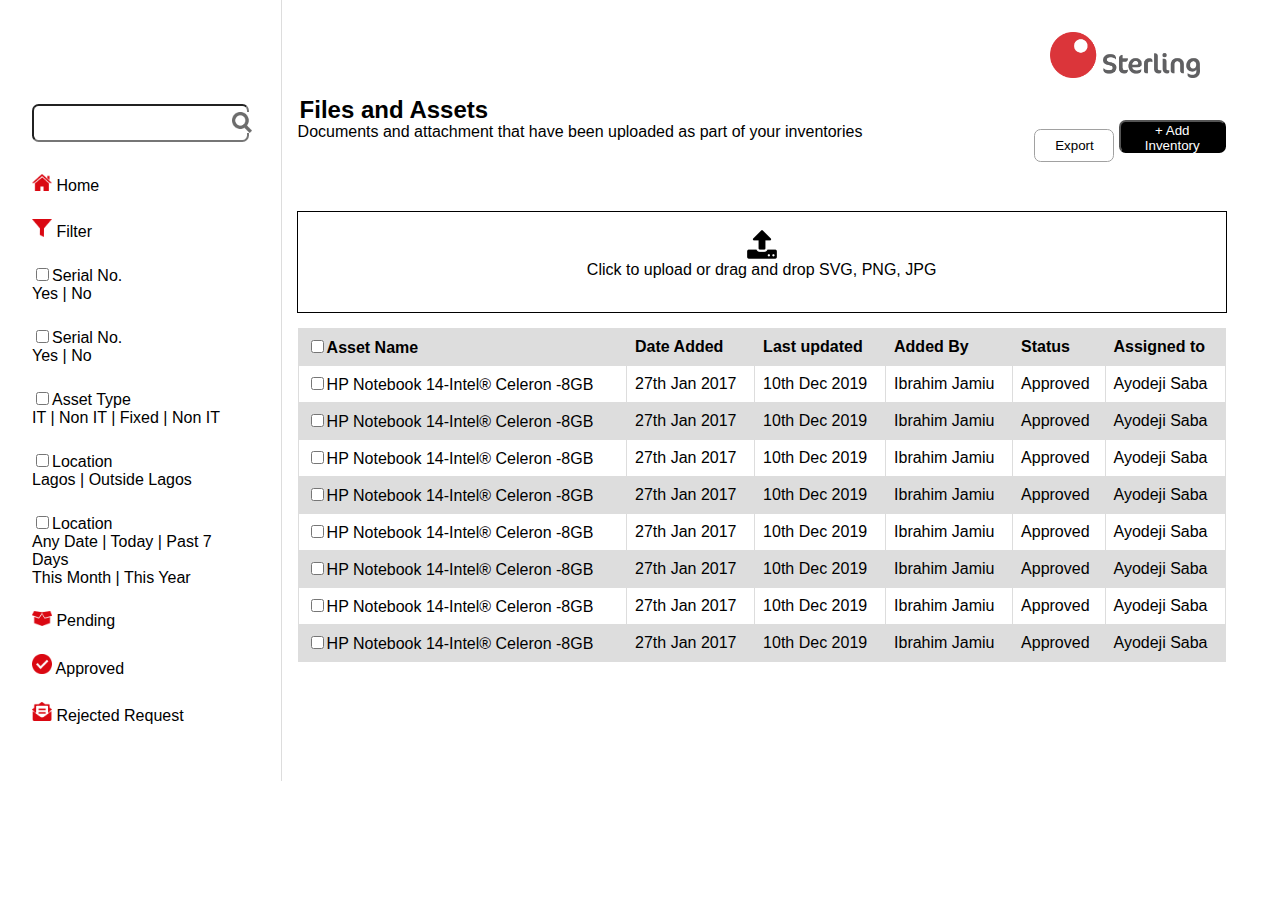
<file: index.html>
<!DOCTYPE html>
<html lang="en">
<head>
  <meta charset="UTF-8">
  <meta http-equiv="X-UA-Compatible" content="IE=edge">
  <meta name="viewport" content="width=device-width, initial-scale=1.0">
  <title>Admin Panel- Overview Assets | Asset Management System</title>
  <link rel="stylesheet" href="main-style.css">
</head>
<body>
  <section class="container">
    <aside class="left-sidebar">
      <div class="search">
        <input type="text" class="search-feild">
        <img src="assets/search_icon.png" alt="" class="search-icon" width="20px">
      </div>

      <div class="nav">
        <div class="nav-items">
          <a href=""><img src="assets/homeicon.png" alt="" width="20px"> Home</a>
        </div>
        <div class="nav-items">
          <a href=""><img src="assets/filtericon.png" alt="" width="20px"> Filter</a>
        </div>
        <div class="nav-items">
          <input type="checkbox">Serial No.<br>
          <a href="">Yes | </a><a href="">No</a>
        </div>
        <div class="nav-items">
          <input type="checkbox">Serial No.<br>
          <a href="">Yes | </a<a href="">No</a>
        </div>
        <div class="nav-items">
          <input type="checkbox">Asset Type<br>
          <a href="">IT | </a><a href="">Non IT | </a> <a href="">Fixed | </a><a href="">Non IT </a>   
        </div>
        <div class="nav-items">
          <input type="checkbox">Location<br>
          <a href="">Lagos | </a><a href="">Outside Lagos</a>   
        </div>
        <div class="nav-items">
          <input type="checkbox">Location<br>
          <a href="">Any Date | </a><a href="">Today | </a><a href="">Past 7 Days</a><br>
          <a href="">This Month | </a><a href="">This Year</a>  
        </div>
        <div class="nav-items">
          <a href=""><img src="assets/pending.png" alt="" width="20px"> Pending</a>
        </div>
        <div class="nav-items">
          <a href=""><img src="assets/approved-icon.png" alt="" width="20px"> Approved</a>
        </div>
        <div class="nav-items">
          <a href=""><img src="assets/rejected-icon.png" alt="" width="20px"> Rejected Request</a>
        </div>

      </div>
    </aside>

    <section class="right-sidebar">
      <div class="logo">
        <img src="assets/Sterling_Bank_Logo.png" alt="Sterling Bank" width="150px">
      </div>
      <div class="heading">
        <div class="heading-left">
          <legend><h1>Files and Assets</h1></legend>
          <p>Documents and attachment that have been uploaded as part of your inventories</p>
        </div>
        <div class="buttons-right">
          <button class="btn1"> Export </button>
          <button class="btn2">+ Add Inventory</button>
        </div>
      </div>
      <div class="upload">
        <img src="assets/upload_icon.png" alt="">
        <label>
          <input class="uploadBox" type="file" style="display: none;">
          <p><a>Click to upload</a> or drag and drop SVG, PNG, JPG</p>
        </label>
      </div>
      <section class="tableContainer">
        <table>
          <tr>
            
            <th><input type="checkbox">Asset Name</th>
            <th>Date Added</th>
            <th>Last updated</th>
            <th>Added By</th>
            <th>Status</th>
            <th>Assigned to</th>
          </tr>
          <tr>
            <td><input type="checkbox"><a href="#">HP Notebook 14-Intel® Celeron -8GB</a></td>
            <td>27th Jan 2017</td>
            <td>10th Dec 2019</td>
            <td>Ibrahim Jamiu</td>
            <td>Approved</td>
            <td>Ayodeji Saba</td>
          </tr>
          <tr>
            <td><input type="checkbox"><a href="#">HP Notebook 14-Intel® Celeron -8GB</a></td>
            <td>27th Jan 2017</td>
            <td>10th Dec 2019</td>
            <td>Ibrahim Jamiu</td>
            <td>Approved</td>
            <td>Ayodeji Saba</td>
          </tr>
          <tr>
            <td><input type="checkbox"><a href="#">HP Notebook 14-Intel® Celeron -8GB</a></td>
            <td>27th Jan 2017</td>
            <td>10th Dec 2019</td>
            <td>Ibrahim Jamiu</td>
            <td>Approved</td>
            <td>Ayodeji Saba</td>
          </tr>
          <tr>
            <td><input type="checkbox"><a href="#">HP Notebook 14-Intel® Celeron -8GB</a></td>
            <td>27th Jan 2017</td>
            <td>10th Dec 2019</td>
            <td>Ibrahim Jamiu</td>
            <td>Approved</td>
            <td>Ayodeji Saba</td>
          </tr>
          <tr>
            <td><input type="checkbox"><a href="#">HP Notebook 14-Intel® Celeron -8GB</a> </td>
            <td>27th Jan 2017</td>
            <td>10th Dec 2019</td>
            <td>Ibrahim Jamiu</td>
            <td>Approved</td>
            <td>Ayodeji Saba</td>
          </tr>
          <tr>
            <td><input type="checkbox"><a href="#">HP Notebook 14-Intel® Celeron -8GB</a></td>
            <td>27th Jan 2017</td>
            <td>10th Dec 2019</td>
            <td>Ibrahim Jamiu</td>
            <td>Approved</td>
            <td>Ayodeji Saba</td>
          </tr>
          <tr>
            <td><input type="checkbox"><a href="#">HP Notebook 14-Intel® Celeron -8GB</a></td>
            <td>27th Jan 2017</td>
            <td>10th Dec 2019</td>
            <td>Ibrahim Jamiu</td>
            <td>Approved</td>
            <td>Ayodeji Saba</td>
          </tr>
          <tr>
            <td><input type="checkbox"><a href="#">HP Notebook 14-Intel® Celeron -8GB</a></td>
            <td>27th Jan 2017</td>
            <td>10th Dec 2019</td>
            <td>Ibrahim Jamiu</td>
            <td>Approved</td>
            <td>Ayodeji Saba</td>
          </tr>
        </table>
      </section>
  
    </section>

  </section>
  
</body>
</html>
</file>
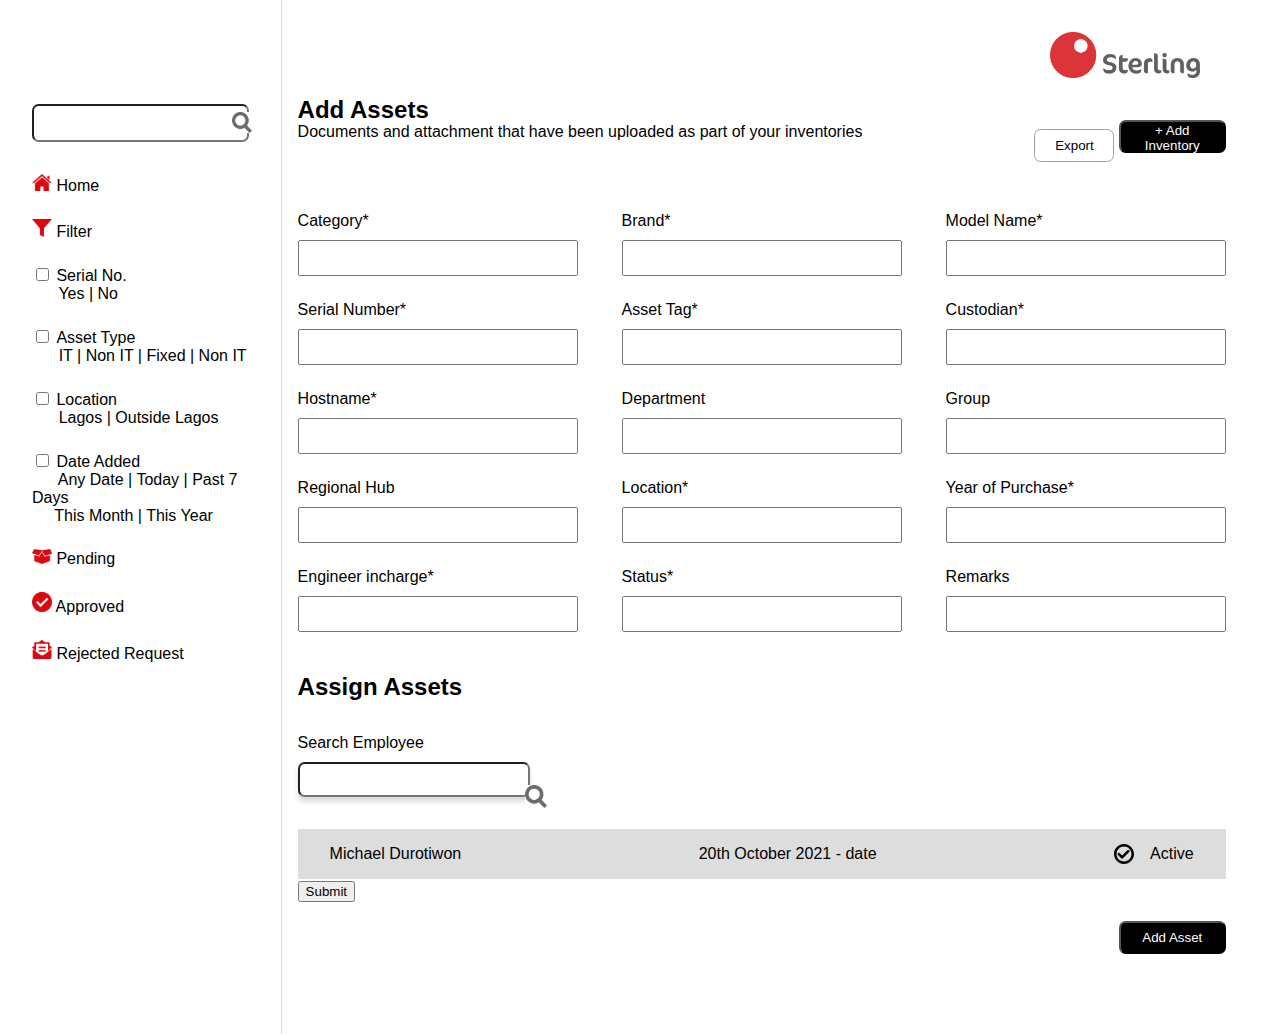
<file: add-asset.html>
<!DOCTYPE html>
<html lang="en">
<head>
  <meta charset="UTF-8">
  <meta http-equiv="X-UA-Compatible" content="IE=edge">
  <meta name="viewport" content="width=device-width, initial-scale=1.0">
  <title>Add Asset | Asset Management System</title>
  <link rel="stylesheet" href="main-style.css">
</head>
<body>
  <section class="container">
    <aside class="left-sidebar">
      <div class="search">
        <input type="text" class="search-feild">
        <img src="assets/search_icon.png" alt="" class="search-icon" width="20px">
      </div>

      <div class="nav">
        <div class="nav-items">
          <a href="C:\Users\ANDY BENNET\Desktop\Asset Management System\ADEYEMI\Request _Asset.html"><img src="assets/homeicon.png" alt="" width="20px"> Home</a>
        </div>
        <div class="nav-items">
          <a href="index2.html"><img src="assets/filtericon.png" alt="" width="20px"> Filter</a>
        </div>
        <div class="nav-items">
          <input type="checkbox">&nbsp;Serial No.<br>&nbsp;&nbsp;&nbsp;&nbsp;&nbsp;
          <a href="">Yes | </a><a href="">No</a>
        </div>
        <div class="nav-items">
          <input type="checkbox">&nbsp;Asset Type<br>&nbsp;&nbsp;&nbsp;&nbsp;&nbsp;
          <a href="">IT | </a><a href="">Non IT | </a> <a href="">Fixed | </a><a href="">Non IT </a>   
        </div>
        <div class="nav-items">
          <input type="checkbox">&nbsp;Location<br>&nbsp;&nbsp;&nbsp;&nbsp;&nbsp;
          <a href="">Lagos | </a><a href="">Outside Lagos</a>   
        </div>
        <div class="nav-items">
          <input type="checkbox">&nbsp;Date Added<br>&nbsp;&nbsp;&nbsp;&nbsp;&nbsp;
          <a href="">Any Date | </a><a href="">Today | </a><a href="">Past 7 Days</a><br>
          &nbsp;&nbsp;&nbsp;&nbsp;&nbsp;<a href="">This Month | </a><a href="">This Year</a>  
        </div>
        <div class="nav-items">
          <a href=""><img src="assets/pending.png" alt="" width="20px"> Pending</a>
        </div>
        <div class="nav-items">
          <a href=""><img src="assets/approved-icon.png" alt="" width="20px"> Approved</a>
        </div>
        <div class="nav-items">
          <a href=""><img src="assets/rejected-icon.png" alt="" width="20px"> Rejected Request</a>
        </div>

      </div>
    </aside>

    <section class="right-sidebar">
      <div class="logo">
        <img src="assets/Sterling_Bank_Logo.png" alt="Sterling Bank" width="150px">
      </div>
      <div class="heading">
        <div class="heading-left">
          <h1>Add Assets</h1>
          <p>Documents and attachment that have been uploaded as part of your inventories</p>
        </div>
        <div class="buttons-right">
          <button class="btn1"> Export </button>
          <button class="btn2">+ Add Inventory</button>
        </div>
      </div>
      <div class="form">
        <form action="#">
          <div class="row1">
            <div class="row-content">
              <label for="text">Category*</label><br>
              <input type="text" name="text" required>
            </div>
            <div class="row-content">
              <label for="text">Brand*</label><br>
              <input type="text" name="text">
            </div>
            <div class="row-content">
              <label for="text">Model Name*</label><br>
              <input type="text" name="text" required>
            </div>
          </div>

          <div class="row1">
            <div class="row-content">
              <label for="text">Serial Number*</label><br>
              <input type="text" name="text" required>
            </div>
            <div class="row-content">
              <label for="text">Asset Tag*</label><br>
              <input type="text" name="text">
            </div>
            <div class="row-content">
              <label for="text">Custodian*</label><br>
              <input type="text" name="text" required>
            </div>
          </div>

          <div class="row1">
            <div class="row-content">
              <label for="text">Hostname*</label><br>
              <input type="text" name="text" required>
            </div>
            <div class="row-content">
              <label for="text">Department</label><br>
              <input type="text" name="text">
            </div>
            <div class="row-content">
              <label for="text">Group</label><br>
              <input type="text" name="text" required>
            </div>
          </div>

          <div class="row1">
            <div class="row-content">
              <label for="text">Regional Hub</label><br>
              <input type="text" name="text" required>
            </div>
            <div class="row-content">
              <label for="text">Location*</label><br>
              <input type="text" name="text">
            </div>
            <div class="row-content">
              <label for="text">Year of Purchase*</label><br>
              <input type="text" name="text" required>
            </div>
          </div>

          <div class="row1">
            <div class="row-content">
              <label for="text">Engineer incharge*</label><br>
              <input type="text" name="text" required>
            </div>
            <div class="row-content">
              <label for="text">Status*</label><br>
              <input type="text" name="text">
            </div>
            <div class="row-content">
              <label for="text">Remarks</label><br>
              <input type="text" name="text">
            </div>
          </div>
        </form>
    </div>

    <div class="heading">
      <div class="heading-left">
        <h1>Assign Assets</h1>
      </div>
    </div>
    <div class=lower-content>
        <div class="search">
          <label for="text">Search Employee</label><br>
          <input type="text" class="search-feild">
          <img src="assets/search_icon.png" alt="" width="22px">
        </div>
    </div>
    <div class="active">
      <p>Michael Durotiwon</p>
      <p class="para">20th October 2021 - date </p>
      <div class="correct"><img src="assets/active.svg" alt="" width="20px">
          <p>Active</p>
      </div>
  </div>
  <div class="add">
      <!-- <input type="button" value="Delete Asset"> -->
      <a href="index.html"><input type="button" value="Add Asset"></a> 
  </div>
  <button type="submit">Submit</button>
      

  </section>
  
</body>
</html>
</file>
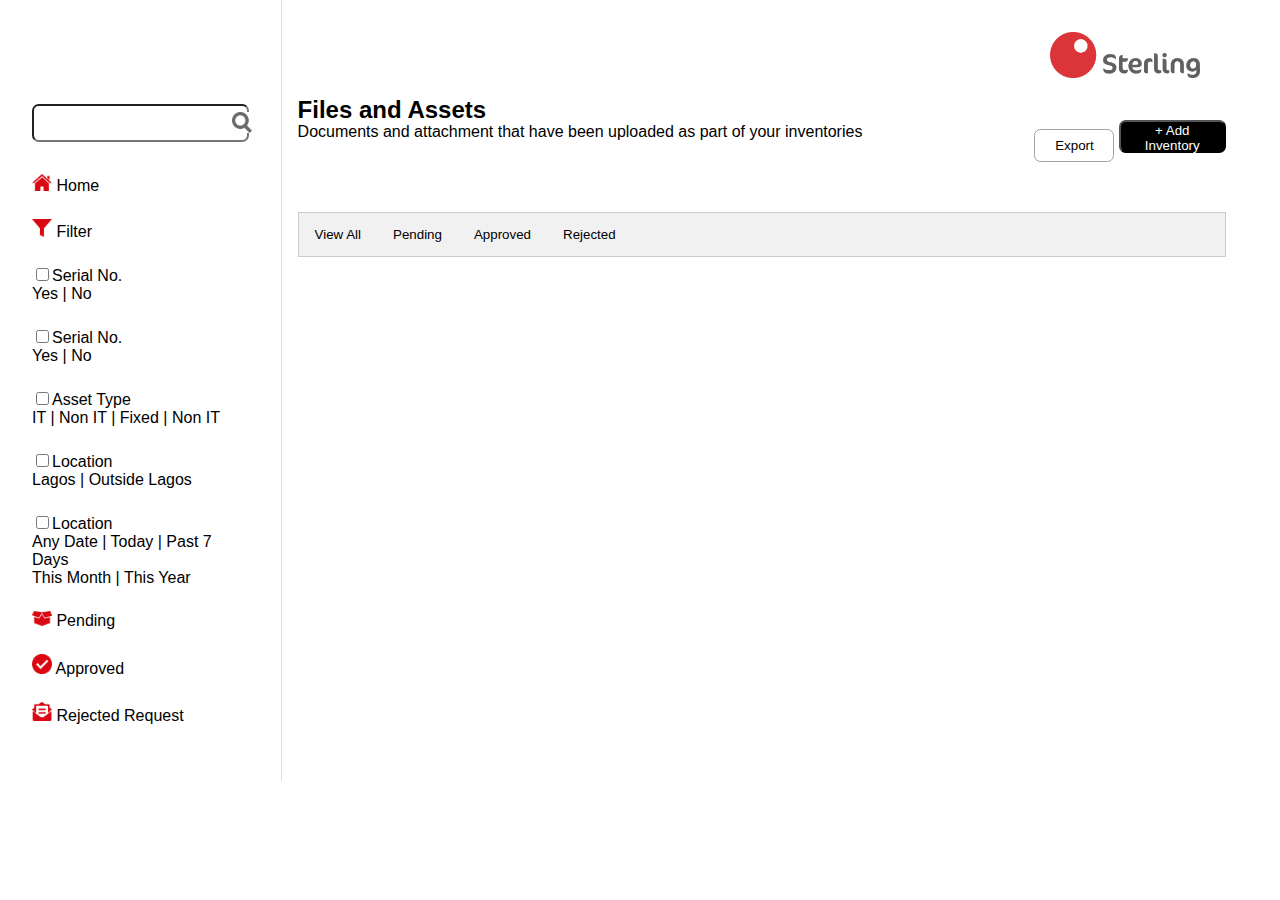
<file: index2.html>
<!DOCTYPE html>
<html lang="en">
<head>
  <meta charset="UTF-8">
  <meta http-equiv="X-UA-Compatible" content="IE=edge">
  <meta name="viewport" content="width=device-width, initial-scale=1.0">
  <title>Admin Panel- Manage Assets | Asset Management System</title>
  <link rel="stylesheet" href="main-style.css">
</head>
<body>
  <section class="container">
    <aside class="left-sidebar">
      <div class="search">
        <input type="text" class="search-feild">
        <img src="assets/search_icon.png" alt="" class="search-icon" width="20px">
      </div>

      <div class="nav">
        <div class="nav-items">
          <a href=""><img src="assets/homeicon.png" alt="" width="20px"> Home</a>
        </div>
        <div class="nav-items">
          <a href=""><img src="assets/filtericon.png" alt="" width="20px"> Filter</a>
        </div>
        <div class="nav-items">
          <input type="checkbox">Serial No.<br>
          <a href="">Yes | </a><a href="">No</a>
        </div>
        <div class="nav-items">
          <input type="checkbox">Serial No.<br>
          <a href="">Yes | </a<a href="">No</a>
        </div>
        <div class="nav-items">
          <input type="checkbox">Asset Type<br>
          <a href="">IT | </a><a href="">Non IT | </a> <a href="">Fixed | </a><a href="">Non IT </a>   
        </div>
        <div class="nav-items">
          <input type="checkbox">Location<br>
          <a href="">Lagos | </a><a href="">Outside Lagos</a>   
        </div>
        <div class="nav-items">
          <input type="checkbox">Location<br>
          <a href="">Any Date | </a><a href="">Today | </a><a href="">Past 7 Days</a><br>
          <a href="">This Month | </a><a href="">This Year</a>  
        </div>
        <div class="nav-items">
          <a href=""><img src="assets/pending.png" alt="" width="20px"> Pending</a>
        </div>
        <div class="nav-items">
          <a href=""><img src="assets/approved-icon.png" alt="" width="20px"> Approved</a>
        </div>
        <div class="nav-items">
          <a href=""><img src="assets/rejected-icon.png" alt="" width="20px"> Rejected Request</a>
        </div>

      </div>
    </aside>

    <section class="right-sidebar">
      <div class="logo">
        <img src="assets/Sterling_Bank_Logo.png" alt="Sterling Bank" width="150px">
      </div>
      <div class="heading">
        <div class="heading-left">
          <h1>Files and Assets</h1>
          <p>Documents and attachment that have been uploaded as part of your inventories</p>
        </div>
        <div class="buttons-right">
          <button class="btn1"> Export </button>
          <button class="btn2">+ Add Inventory</button>
        </div>
      </div>

      <!-- Tab links -->
      <div class="tab">
        <button class="tablinks" onclick="viewItems(event, 'viewall')">View All</button>
        <button class="tablinks" onclick="viewItems(event, 'Pending')">Pending</button>
        <button class="tablinks" onclick="viewItems(event, 'approved')">Approved</button>
        <button class="tablinks" onclick="viewItems(event, 'rejected')">Rejected</button>
      </div>

      <!-- Tab content -->
      <div id="viewall" class="tabcontent">
        <table>
          <tr>
            <th><input type="checkbox" name = "checked" onclick='selects()'/>Asset Name</th>
            <th>Date Added</th>
            <th>Last updated</th>
            <th>Added By</th>
            <th>Status</th>
            <th>Assigned to</th>
          </tr>
          <tr>
            <td><input type="checkbox" name = "checked">HP Notebook 14-Intel® Celeron -8GB</td>
            <td>27th Jan 2017</td>
            <td>10th Dec 2019</td>
            <td>Ibrahim Jamiu</td>
            <td>Approved</td>
            <td>Ayodeji Saba</td>
          </tr>
          <tr>
            <td><input type="checkbox" name = "checked">HP Notebook 14-Intel® Celeron -8GB</td>
            <td>27th Jan 2017</td>
            <td>10th Dec 2019</td>
            <td>Ibrahim Jamiu</td>
            <td>Approved</td>
            <td>Ayodeji Saba</td>
          </tr>
          <tr>
            <td><input type="checkbox" name = "checked">HP Notebook 14-Intel® Celeron -8GB</a></td>
            <td>27th Jan 2017</td>
            <td>10th Dec 2019</td>
            <td>Ibrahim Jamiu</td>
            <td>pending</td>
            <td>Ayodeji Saba</td>
          </tr>
          <tr>
            <td><input type="checkbox" name = "checked">HP Notebook 14-Intel® Celeron -8GB</a></td>
            <td>27th Jan 2017</td>
            <td>10th Dec 2019</td>
            <td>Ibrahim Jamiu</td>
            <td>Approved</td>
            <td>Ayodeji Saba</td>
          </tr>
          <tr>
            <td><input type="checkbox" name = "checked">HP Notebook 14-Intel® Celeron -8GB</a></td>
            <td>27th Jan 2017</td>
            <td>10th Dec 2019</td>
            <td>Ibrahim Jamiu</td>
            <td>Approved</td>
            <td>Ayodeji Saba</td>
          </tr>
          <tr>
            <td><input type="checkbox" name = "checked">HP Notebook 14-Intel® Celeron -8GB</a></td>
            <td>27th Jan 2017</td>
            <td>10th Dec 2019</td>
            <td>Ibrahim Jamiu</td>
            <td>Rejected</td>
            <td>Ayodeji Saba</td>
          </tr>
          <tr>
            <td><input type="checkbox" name = "checked">HP Notebook 14-Intel® Celeron -8GB</a></td>
            <td>27th Jan 2017</td>
            <td>10th Dec 2019</td>
            <td>Ibrahim Jamiu</td>
            <td>Approved</td>
            <td>Ayodeji Saba</td>
          </tr>
          <tr>
            <td><input type="checkbox" name = "checked">HP Notebook 14-Intel® Celeron -8GB</a></td>
            <td>27th Jan 2017</td>
            <td>10th Dec 2019</td>
            <td>Ibrahim Jamiu</td>
            <td>Pending</td>
            <td>Ayodeji Saba</td>
          </tr>
          <tr>
            <td><input type="checkbox" name = "checked">HP Notebook 14-Intel® Celeron -8GB</a></td>
            <td>27th Jan 2017</td>
            <td>10th Dec 2019</td>
            <td>Ibrahim Jamiu</td>
            <td>Rejected</td>
            <td>Ayodeji Saba</td>
          </tr>
        </table>
      </div>
      <div id="Pending" class="tabcontent">
        <table>
          <tr>
            <th><input type="checkbox">Asset Name</th>
            <th>Date Added</th>
            <th>Last updated</th>
            <th>Added By</th>
            <th>Status</th>
            <th>Assigned to</th>
          </tr>
          <tr>
            <td><input type="checkbox" name = "checked">HP Notebook 14-Intel® Celeron -8GB</a></td>
            <td>27th Jan 2017</td>
            <td>10th Dec 2019</td>
            <td>Ibrahim Jamiu</td>
            <td>Pending</td>
            <td>Ayodeji Saba</td>
          </tr>
          <tr>
            <td><input type="checkbox" name = "checked">HP Notebook 14-Intel® Celeron -8GB</a></td>
            <td>27th Jan 2017</td>
            <td>10th Dec 2019</td>
            <td>Ibrahim Jamiu</td>
            <td>Pending</td>
            <td>Ayodeji Saba</td>
          </tr>
          <tr>
            <td><input type="checkbox" name = "checked">HP Notebook 14-Intel® Celeron -8GB</a></td>
            <td>27th Jan 2017</td>
            <td>10th Dec 2019</td>
            <td>Ibrahim Jamiu</td>
            <td>Pending</td>
            <td>Ayodeji Saba</td>
          </tr>
          <tr>
            <td><input type="checkbox" name = "checked">HP Notebook 14-Intel® Celeron -8GB</a></td>
            <td>27th Jan 2017</td>
            <td>10th Dec 2019</td>
            <td>Ibrahim Jamiu</td>
            <td>Pending</td>
            <td>Ayodeji Saba</td>
          </tr>
        </table>
    </div>
    
    <div id="approved" class="tabcontent">
      <table>
        <tr>
          <th><input type="checkbox">Asset Name</th>
          <th>Date Added</th>
          <th>Last updated</th>
          <th>Added By</th>
          <th>Status</th>
          <th>Assigned to</th>
        </tr>
        <tr>
          <td><input type="checkbox" name = "checked">HP Notebook 14-Intel® Celeron -8GB</a></td>
          <td>27th Jan 2017</td>
          <td>10th Dec 2019</td>
          <td>Ibrahim Jamiu</td>
          <td>Approved</td>
          <td>Ayodeji Saba</td>
        </tr>
        <tr>
          <td><input type="checkbox" name = "checked">HP Notebook 14-Intel® Celeron -8GB</a></td>
          <td>27th Jan 2017</td>
          <td>10th Dec 2019</td>
          <td>Ibrahim Jamiu</td>
          <td>Approved</td>
          <td>Ayodeji Saba</td>
        </tr>
        <tr>
          <td><input type="checkbox" name = "checked">HP Notebook 14-Intel® Celeron -8GB</a></td>
          <td>27th Jan 2017</td>
          <td>10th Dec 2019</td>
          <td>Ibrahim Jamiu</td>
          <td>Approved</td>
          <td>Ayodeji Saba</td>
        </tr>
        <tr>
          <td><input type="checkbox" name = "checked">HP Notebook 14-Intel® Celeron -8GB</a></td>
          <td>27th Jan 2017</td>
          <td>10th Dec 2019</td>
          <td>Ibrahim Jamiu</td>
          <td>Approved</td>
          <td>Ayodeji Saba</td>
        </tr>
        <tr>
          <td><input type="checkbox" name = "checked">HP Notebook 14-Intel® Celeron -8GB</a></td>
          <td>27th Jan 2017</td>
          <td>10th Dec 2019</td>
          <td>Ibrahim Jamiu</td>
          <td>Approved</td>
          <td>Ayodeji Saba</td>
        </tr>
      </table>
    </div>
    
    <div id="rejected" class="tabcontent">
      <table>
        <tr>
          <th><input type="checkbox">Asset Name</th>
          <th>Date Added</th>
          <th>Last updated</th>
          <th>Added By</th>
          <th>Status</th>
          <th>Assigned to</th>
        </tr>
        <tr>
          <td><input type="checkbox" name = "checked">HP Notebook 14-Intel® Celeron -8GB</a></td>
          <td>27th Jan 2017</td>
          <td>10th Dec 2019</td>
          <td>Ibrahim Jamiu</td>
          <td>Rejected</td>
          <td>Ayodeji Saba</td>
        </tr>
        <tr>
          <td><input type="checkbox" name = "checked">HP Notebook 14-Intel® Celeron -8GB</a></td>
          <td>27th Jan 2017</td>
          <td>10th Dec 2019</td>
          <td>Ibrahim Jamiu</td>
          <td>Rejected</td>
          <td>Ayodeji Saba</td>
        </tr>
      </table>
    </div>
  </section>
  <script src="script.js"></script>
  <script src="script1.js"></script>
</body>
</html>
</file>
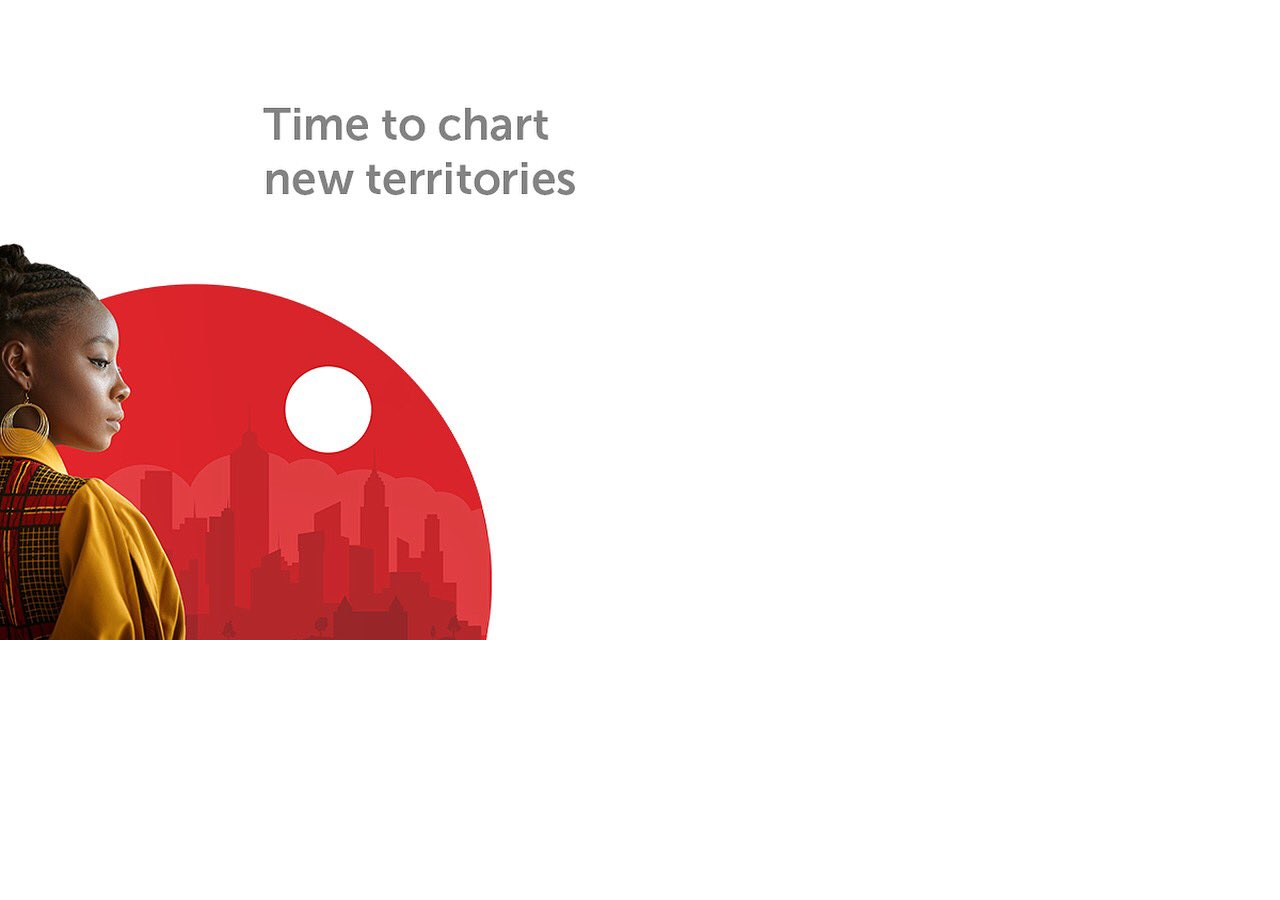
<file: login.html>
<!DOCTYPE html>
<html lang="en">
<head>
  <meta charset="UTF-8">
  <meta http-equiv="X-UA-Compatible" content="IE=edge">
  <meta name="viewport" content="width=device-width, initial-scale=1.0">
  <link rel="stylesheet" href="main-style.css">
  <title>Asset Management System</title>
</head>
<body>
  <section class="container">
    <div class="content-box">
      <div class="content">
        <div class="left-side">
          <img src="assets\sterling-bank1.jpg" alt="">
        </div>
      </div>
    </div>
  </section>
</body>
</html>
</file>
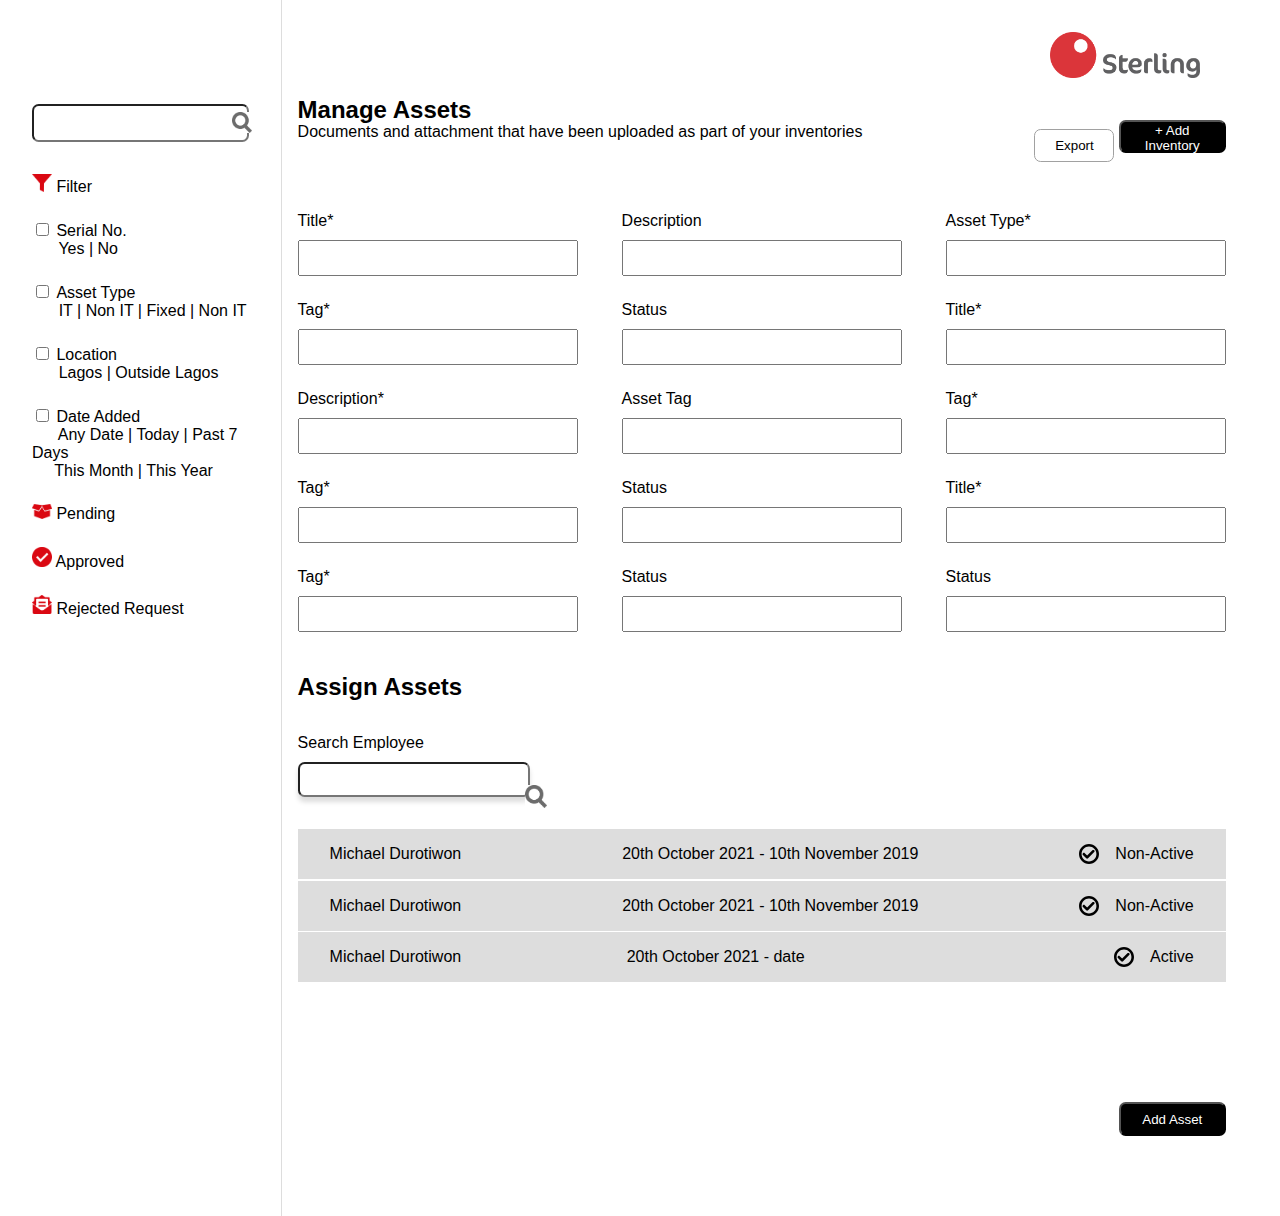
<file: manage-assets.html>
<!DOCTYPE html>
<html lang="en">
<head>
  <meta charset="UTF-8">
  <meta http-equiv="X-UA-Compatible" content="IE=edge">
  <meta name="viewport" content="width=device-width, initial-scale=1.0">
  <title>Manage Asset | Asset Management System</title>
  <link rel="stylesheet" href="main-style.css">
</head>
<body>
  <section class="container">
    <aside class="left-sidebar">
      <div class="search">
        <input type="text" class="search-feild">
        <img src="assets/search_icon.png" alt="" class="search-icon" width="20px">
      </div>

      <div class="nav">
        <div class="nav-items">
          <a href="index2.html"><img src="assets/filtericon.png" alt="" width="20px"> Filter</a>
        </div>
        <div class="nav-items">
          <input type="checkbox">&nbsp;Serial No.<br>&nbsp;&nbsp;&nbsp;&nbsp;&nbsp;
          <a href="">Yes | </a><a href="">No</a>
        </div>
        <div class="nav-items">
          <input type="checkbox">&nbsp;Asset Type<br>&nbsp;&nbsp;&nbsp;&nbsp;&nbsp;
          <a href="">IT | </a><a href="">Non IT | </a> <a href="">Fixed | </a><a href="">Non IT </a>   
        </div>
        <div class="nav-items">
          <input type="checkbox">&nbsp;Location<br>&nbsp;&nbsp;&nbsp;&nbsp;&nbsp;
          <a href="">Lagos | </a><a href="">Outside Lagos</a>   
        </div>
        <div class="nav-items">
          <input type="checkbox">&nbsp;Date Added<br>&nbsp;&nbsp;&nbsp;&nbsp;&nbsp;
          <a href="">Any Date | </a><a href="">Today | </a><a href="">Past 7 Days</a><br>
          &nbsp;&nbsp;&nbsp;&nbsp;&nbsp;<a href="">This Month | </a><a href="">This Year</a>  
        </div>
        <div class="nav-items">
          <a href=""><img src="assets/pending.png" alt="" width="20px"> Pending</a>
        </div>
        <div class="nav-items">
          <a href=""><img src="assets/approved-icon.png" alt="" width="20px"> Approved</a>
        </div>
        <div class="nav-items">
          <a href=""><img src="assets/rejected-icon.png" alt="" width="20px"> Rejected Request</a>
        </div>


      </div>
    </aside>

    <section class="right-sidebar">
      <div class="logo">
        <img src="assets/Sterling_Bank_Logo.png" alt="Sterling Bank" width="150px">
      </div>
      <div class="heading">
        <div class="heading-left">
          <h1>Manage Assets</h1>
          <p>Documents and attachment that have been uploaded as part of your inventories</p>
        </div>
        <div class="buttons-right">
          <button class="btn1"> Export </button>
          <button class="btn2">+ Add Inventory</button>
        </div>
      </div>
      <div class="form">
        <form action="#">
          <div class="row1">
            <div class="row-content">
              <label for="text">Title*</label><br>
              <input type="text" name="text" required>
            </div>
            <div class="row-content">
              <label for="text">Description</label><br>
              <input type="text" name="text">
            </div>
            <div class="row-content">
              <label for="text">Asset Type*</label><br>
              <input type="text" name="text" required>
            </div>
          </div>

          <div class="row1">
            <div class="row-content">
              <label for="text">Tag*</label><br>
              <input type="text" name="text" required>
            </div>
            <div class="row-content">
              <label for="text">Status</label><br>
              <input type="text" name="text">
            </div>
            <div class="row-content">
              <label for="text">Title*</label><br>
              <input type="text" name="text" required>
            </div>
          </div>

          <div class="row1">
            <div class="row-content">
              <label for="text">Description*</label><br>
              <input type="text" name="text" required>
            </div>
            <div class="row-content">
              <label for="text">Asset Tag</label><br>
              <input type="text" name="text">
            </div>
            <div class="row-content">
              <label for="text">Tag*</label><br>
              <input type="text" name="text" required>
            </div>
          </div>

          <div class="row1">
            <div class="row-content">
              <label for="text">Tag*</label><br>
              <input type="text" name="text" required>
            </div>
            <div class="row-content">
              <label for="text">Status</label><br>
              <input type="text" name="text">
            </div>
            <div class="row-content">
              <label for="text">Title*</label><br>
              <input type="text" name="text" required>
            </div>
          </div>

          <div class="row1">
            <div class="row-content">
              <label for="text">Tag*</label><br>
              <input type="text" name="text" required>
            </div>
            <div class="row-content">
              <label for="text">Status</label><br>
              <input type="text" name="text">
            </div>
            <div class="row-content">
              <label for="text">Status</label><br>
              <input type="text" name="text">
            </div>
          </div>
        </form>
    </div>

    <div class="heading">
      <div class="heading-left">
        <h1>Assign Assets</h1>
      </div>
    </div>
    <div class=lower-content>
        <div class="search">
          <label for="text">Search Employee</label><br>
          <input type="text" class="search-feild">
          <img src="assets/search_icon.png" alt="" width="22px">
        </div>
    </div>
    <div class="lowerpane">
      <div class="active">
        <p>Michael Durotiwon</p>
        <p class="para">20th October 2021 - 10th November 2019 </p>
        <div class="correct"><img src="assets/active.svg" alt="" width="20px"><p>Non-Active</p></div>
      </div>
      <div class="active">
        <p>Michael Durotiwon</p>
        <p class="para">20th October 2021 - 10th November 2019 </p>
        <div class="correct"><img src="assets/active.svg" alt="" width="20px"><p>Non-Active</p></div>
      </div>
      <div class="active">
        <p>Michael Durotiwon</p>
        <p class="para1">20th October 2021 - date </p>
        <div class="correct"><img src="assets/active.svg" alt="" width="20px"><p>Active</p></div>
      </div>

    </div>
    
  <div class="add">
      <!-- <input type="button" value="Delete Asset"> -->
      <input type="button" value="Add Asset">
  </div>
      

  </section>
  
</body>
</html>
</file>
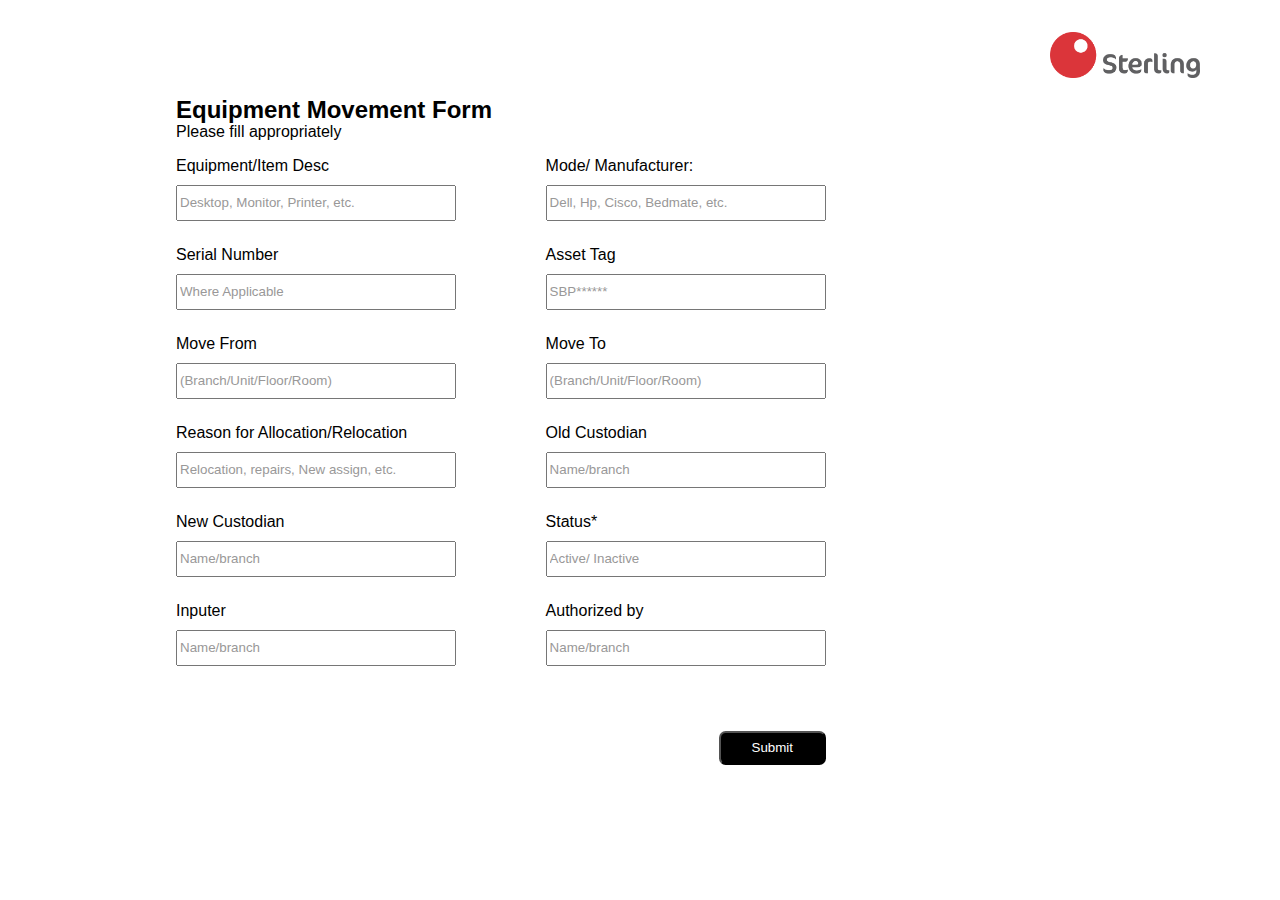
<file: request-asset.html>
<!DOCTYPE html>
<html lang="en">
<head>
  <meta charset="UTF-8">
  <meta http-equiv="X-UA-Compatible" content="IE=edge">
  <meta name="viewport" content="width=device-width, initial-scale=1.0">
  <title>Equipment Movement Form | Asset Management System</title>
  <link rel="stylesheet" href="main-style.css">
</head>
<body>
  <section class="container-request">
    <section class="right-sidebar">
      <div class="logo">
        <img src="assets/Sterling_Bank_Logo.png" alt="Sterling Bank" width="150px">
      </div>
      <div class="request-heading">
        <div class="heading-left">
          <h1>Equipment Movement Form</h1>
          <p>Please fill appropriately</p>
        </div>
        <div class="form">
          <form action="#">
            <div class="row1">
              <div class="row-content">
                <label for="text">Equipment/Item Desc</label><br>
                <input type="text" name="text" required placeholder="Desktop, Monitor, Printer, etc.">
              </div>
              <div class="row-content">
                <label for="text">Mode/ Manufacturer: </label><br>
                <input type="text" name="text" placeholder="Dell, Hp, Cisco, Bedmate, etc.">
              </div>
            </div>
  
            <div class="row1">
              <div class="row-content">
                <label for="text">Serial Number</label><br>
                <input type="text" name="text" required placeholder="Where Applicable">
              </div>
              <div class="row-content">
                <label for="text">Asset Tag</label><br>
                <input type="text" name="text" placeholder="SBP******">
              </div>
            </div>
  
            <div class="row1">
              <div class="row-content">
                <label for="text">Move From</label><br>
                <input type="text" name="text" required placeholder="(Branch/Unit/Floor/Room) ">
              </div>
              <div class="row-content">
                <label for="text">Move To</label><br>
                <input type="text" name="text" placeholder="(Branch/Unit/Floor/Room) ">
              </div>
            </div>
  
            <div class="row1">
              <div class="row-content">
                <label for="text">Reason for Allocation/Relocation</label><br>
                <input type="text" name="text" required placeholder="Relocation, repairs, New assign, etc.">
              </div>
              <div class="row-content">
                <label for="text">Old Custodian</label><br>
                <input type="text" name="text" placeholder="Name/branch">
              </div>
            </div>
  
            <div class="row1">
              <div class="row-content">
                <label for="text">New Custodian</label><br>
                <input type="text" name="text" required placeholder="Name/branch">
              </div>
              <div class="row-content">
                <label for="text">Status*</label><br>
                <input type="text" name="text" placeholder="Active/ Inactive">
              </div>
            </div>
            <div class="row1">
              <div class="row-content">
                <label for="text">Inputer</label><br>
                <input type="text" name="text" required placeholder="Name/branch">
              </div>
              <div class="row-content">
                <label for="text">Authorized by</label><br>
                <input type="text" name="text" placeholder="Name/branch">
              </div>
            </div>
          </form>
          <div class="add">
            <!-- <input type="button" value="Delete Asset"> -->
            <input type="button" value="Submit">
        </div> 
    </section>

  </section>
  
</body>
</html>
</file>
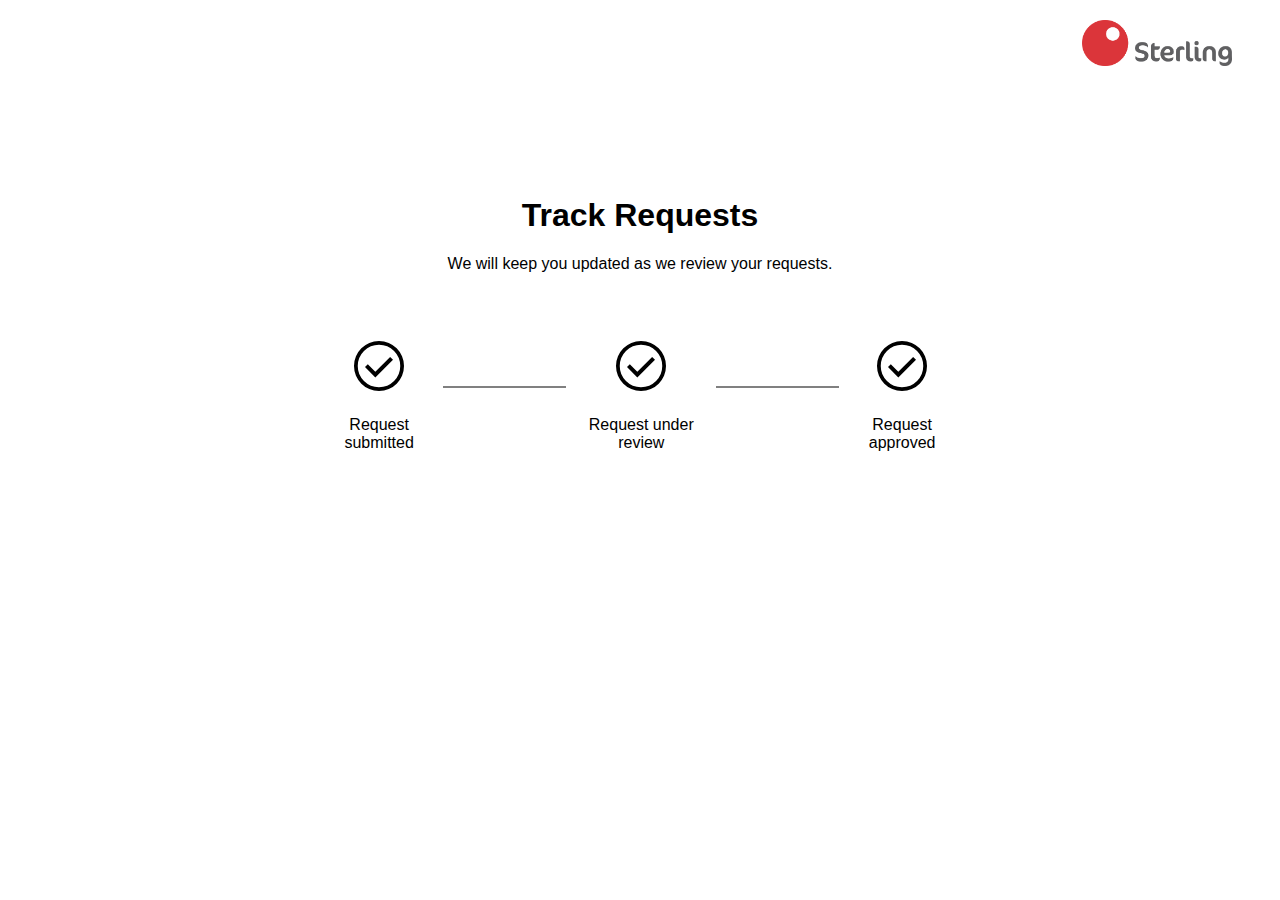
<file: submit.html>
<!DOCTYPE html>
<html lang="en">
<head>
    <meta charset="UTF-8">
    <meta http-equiv="X-UA-Compatible" content="IE=edge">
    <meta name="viewport" content="width=, initial-scale=1.0">
    <title>Confirmation Page | Asset Management System</title>
    <link rel="stylesheet" href="submit-style.css">
</head>
<body>
    <div class="submit-container">
        <div class="logo">
           <img src="assets/Sterling_Bank_Logo.png" alt="sterling logo" width="150px">
        </div>
        <div class="track1">
            <h1>Track Requests</h1>
            <p>We will keep you updated as we review your requests.</p>
         </div>
         <div class="icon">
             <div class="me">
                <img class="sub" src="assets/check_circle_FILL0_wght400_GRAD0_opsz48.svg" alt="#"> 
                <p>Request submitted</p>
             </div>
             <div class="line">
             </div>
             <div class="re">
                <img  class="sub" src="assets/check_circle_FILL0_wght400_GRAD0_opsz48.svg" alt="#">
                <p>Request under review</p>
             </div>
             <div class="line">
             </div>
             <div class="app">
                 <img class="sub" src="assets/check_circle_FILL0_wght400_GRAD0_opsz48.svg" alt="#">
                 <p>Request approved</p>
             </div>
         </div>
    </div>

        
    
    </div>
    <script></script>

    <!-- <div class="icon">
            
               <img src="image/check_circle_FILL0_wght400_GRAD0_opsz48.svg" alt="#"> 
               <p>request submitted</p>
                   <div class="hr1">
                    hr
                   </div>
            
               <img src="image/check_circle_FILL0_wght400_GRAD0_opsz48.svg" alt="#">
               <p>request under review</p>
                <div class="hr2">
                    hr
                   </div>
                <img src="image/check_circle_FILL0_wght400_GRAD0_opsz48.svg" alt="#">
                <p>request approved</p>
        
        </div> -->

</body>
</html>
</file>
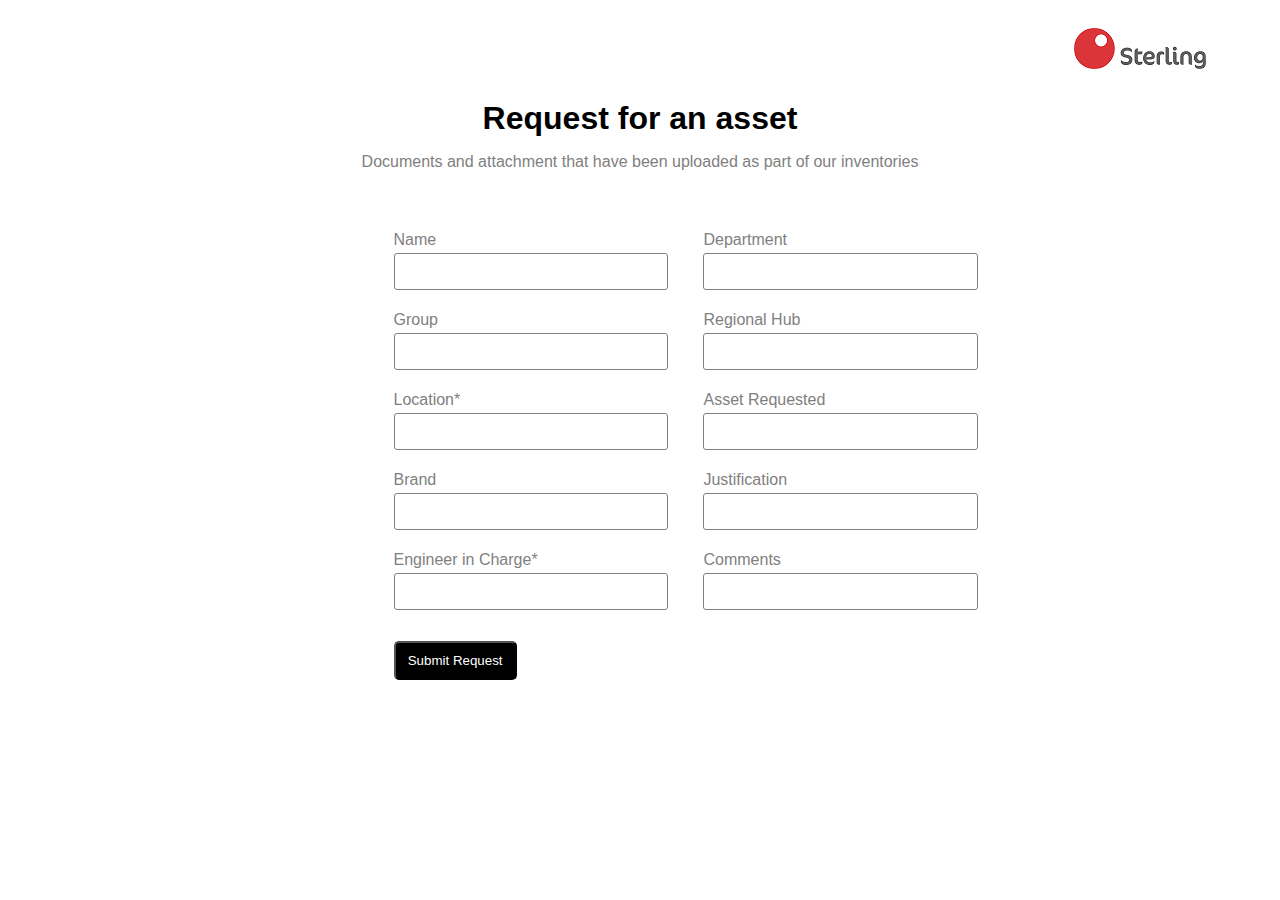
<file: ADEYEMI/Request _Asset.html>
<!DOCTYPE html>
<html lang="en">
<head>
    <meta charset="UTF-8">
    <meta http-equiv="X-UA-Compatible" content="IE=edge">
    <meta name="viewport" content="width=device-width, initial-scale=1.0">
    <title>Asset Request | Asset Management System</title>
    <link rel="stylesheet" href="style.css">
</head>
<body>
    <section class="container">
        <img src="Sterling_Bank_Logo2.png" alt="logo">
        <div class="head">
            <h1>Request for an asset</h1>
            <p>Documents and attachment that have been uploaded as part of our inventories</p>
        </div>
        <form class="form-container" action="C:\Users\ANDY BENNET\Desktop\Asset Management System\submit.html">
            <div class="form1">
                <div>
                    <label for="tit">Name</label><br>
                    <input type="text" id="tit"><br><br>
                </div>
                <div>
                    <label for="des">Department</label><br>
                    <input type="text" id="des"><br><br>
                </div>
            </div>
            <div class="form2">
                <div>
                    <label for="tag">Group</label><br>
                    <input type="text" id="tag"><br><br>
                </div>
                <div>
                    <label for="status">Regional Hub</label><br>
                    <input type="text" id="status"><br><br>
                </div>
            </div>
            <div class="form3">
                <div>
                    <label for="tit">Location*</label><br>
                    <input type="text" id="tit1"><br><br>
                </div>
                <div>
                    <label for="des">Asset Requested</label><br>
                    <input type="text" id="des1"><br><br>
                </div>
            </div>
            <div class="form4">
                <div>
                    <label for="tit">Brand</label><br>
                    <input type="text" id="tit2"><br><br>
                </div>
                <div>
                    <label for="des">Justification</label><br>
                    <input type="text" id="des2"><br><br>
                </div>
            </div>
            <div class="form5">
                <div>
                    <label for="tit">Engineer in Charge*</label><br>
                    <input type="text" id="tit3"><br><br>
                </div>
                <div>
                    <label for="des">Comments</label><br>
                    <input type="text" id="des3"><br><br>
                </div>
            </div>
            <a href="C:\Users\ANDY BENNET\Desktop\Asset Management System\submit.html"><button class="btn" >Submit Request</button></a> 
        </form>
    </section>
</body>
</html>
</file>
<file: main-style.css>
*{
  font-family: 'FF Cocon Condensed Light', 'Gill Sans MT','Trebuchet MS', sans-serif;
  box-sizing: border-box;
}
html{
  width: 100%;
}
html, body{
  margin: 0px;
  padding: 0px;
  min-height: 100vh;
  max-width: 100vw;

}
.logo img{
  width: 150px;
}
a{
  text-decoration: none;
  color: #000000;
}
.container{
  display: flex;
  width: 100%;
  height: 100%;

/*Styling the left sidebar*/
}
aside{
  width: 22%;
  padding: 6.5em 2em 2em 2em;
  border-right: #ddd solid 0.1px;

}
.search{
  margin-bottom: 2em;
}
.search-feild{
  width: 100%;
  line-height: 2rem;
  border-radius: 0.5em;
}
.search-icon{
  position: absolute;
  left: 14.5em;
  top: 7em;
}
.nav-items{
  margin-bottom: 1.5em;
}
/*Styling for left sidebar end*/

/*Styling for right sidebar begins*/

.right-sidebar{
  width: 100%;
  padding: 5em 1em;
  width: 75%;
  outline: #000000;
}

.logo{
  position: absolute;
  right: 5em;
  top: 2em;
}
h1{
  font-size: 1.5rem;
}
.heading-left h1{
  margin-bottom: -0.7em;
}
.heading{
  display: flex;
  justify-content: space-between;
  margin-bottom: 50px;
}
.buttons-right{
  margin-top: 2.5em;
}
.btn1{
  width: 6em;
  height: 2.5em;
  border-radius: 0.5em;
  background-color: #ffffff;
  border: 1px solid rgb(161, 161, 161)
}
.btn2{
  width: 8em;
  height: 2.5em;
  border-radius: 0.5em;
  background-color: #000000;
  color: #ffffff;
}

.upload{
  outline: 1px solid black;
  height: 100px;
  display: flex;
  flex-direction: column;
  justify-content: center;
  align-items: center;
  padding: 3em 1em;
  margin-bottom: 1em;
}
.upload label p{
  margin-top: -0.5px;
}
table {
  border-collapse: collapse;
  width: 100%;
}

td, th {
  border: 1px solid #dddddd;
  text-align: left;
  padding: 8px;
}

tr:nth-child(odd) {
  background-color: #dddddd;
}

/* Style the tab */
.tab {
  overflow: hidden;
  border: 1px solid #ccc;
  background-color: #f1f1f1;
}

/* Style the buttons that are used to open the tab content */
.tab button {
  background-color: inherit;
  float: left;
  border: none;
  outline: none;
  cursor: pointer;
  padding: 14px 16px;
  transition: 0.3s;
}

/* Change background color of buttons on hover */
.tab button:hover {
  background-color: #ddd;
}

/* Create an active/current tablink class */
.tab button.active {
  background-color: #ccc;
}

/* Style the tab content */
.tabcontent {
  display: none;
  padding: 6px 12px;
  border: 1px solid #ccc;
  border-top: none;
}
.row1{
  display: flex;
  justify-content: space-between;
}

.row-content input{
  width: 280px;
  line-height: 30px;
  margin-bottom: 25px;
  margin-top: 10px;
}

.lower-content input{
  width: 25%;
  line-height: 1.8rem;
  border-radius: 0.5em;
  box-shadow:0px 5px 5px 0px #ddd;
  margin-top: 10px;
}
.lower-content img{
  position: absolute;
  left: 525px;
  top: 785px;
}
.lowerpane{
  margin-bottom: 5em;
}

.active{
  display: flex;
  justify-content: space-between;
  background-color: #ddd;
  padding-left: 2em;
  padding-right: 2em;
  margin-bottom: 0.1em;
}
.correct{
  display: flex;
}
.correct img{
  margin-right: 1rem;
}
.para1{
  margin-left: -9em;
}
.add{
  float: right;
  margin-top: 40px;
}
.add input{
  width: 8em;
  height: 2.5em;
  border-radius: 0.5em;
  background-color: #000000;
  color: #ffffff;

}
/*request pafe styling*/
.container-request{
  height: 100%;
  width: 100%;
  display: flex;
  flex-direction: column;
  justify-content: center;
  align-items: center;
  
}
.request-heading{
  width: 70%;
}
::placeholder { 
  color: rgb(153, 152, 152);
  opacity: 1; 
}

:-ms-input-placeholder { 
  color: rgb(153, 152, 152);
}

::-ms-input-placeholder {
  color: rgb(153, 152, 152);
}
</file>
<file: submit-style.css>
/*submit page styling*/
*{
  font-family: 'FF Cocon Condensed Light', 'Gill Sans MT','Trebuchet MS', sans-serif;
  box-sizing: border-box;
}

.submit-container{
  width: 100%;
  height: 100%;
}
.logo{
  padding-left: 85%;
  margin-top: 20px;
}

.track1{
  text-align: center;
  margin-top:10% ;

}
.icon{
  display: flex;
  margin-right: auto;
  margin-left: auto;
  justify-content: space-between;
  max-width: 650px;
  text-align: center;
  margin-top: 5%;
  font-size: 16px;

}
.sub {
  width: 60px;
}
#image{
  border-radius: 50%;
  width: 45px;
  height: 45px;
  padding: 8;
  border: 5px solid red;
}
.line{
  width: 8em;
  border-bottom: 2px solid grey;
  margin-bottom: 80px;
}
</file>
<file: ADEYEMI/style.css>
*{
    font-family: 'FF Cocon Condensed Light', 'Gill Sans MT','Trebuchet MS', sans-serif;
    box-sizing: border-box;
  }
  html{
    width: 100%;
    
}
/* img{
    float: right;
    
} */
.container{
    display: flex;
    justify-content: center;
    align-items: center;
    flex-direction:column;
    width: 100%;
    height:100%;
    
} 
.container img{
    float: right;
    margin-top: 20px;
    margin-left: 1000px;
    padding-bottom: 1px;

}
.head{
    text-align: center;
}
 h1{
    margin-top: 30px;
    margin-bottom: 10px;
}
p{
    margin-bottom: 60px;
    color: grey;
}
.form-container input{
    padding-bottom: 10px;
    width: 150%;
    border-radius: 3px;
    color: grey;
    margin-bottom: 3px;
    margin-top: 4px;
    padding-top: 10px;
    text-align: center;
    border: 1px solid gray;
    

    
}
.form-container label{
    color: grey;
    margin-bottom: 50px;
}
.form1{
    display: flex;
    flex-direction: row;
    justify-content: space-between;
    
    
    
}
.form-container{
    width: 39%;
    
} 
 .form2{
    display: flex;
    flex-direction: row;
    justify-content: space-between;
    
}
.form3{
    display: flex;
    flex-direction: row;
    justify-content: space-between;
}
.form4{
    display: flex;
    flex-direction: row;
    justify-content: space-between;
}
.form5{
    display: flex;
    flex-direction: row;
    justify-content: space-between;
}
.btn{
    color: white;
    background-color: black;
    margin-top: 10px;
    width: 25%;
    padding: 10px 10px;
    border-radius: 5px;
    margin-bottom: 40px;
}
</file>
